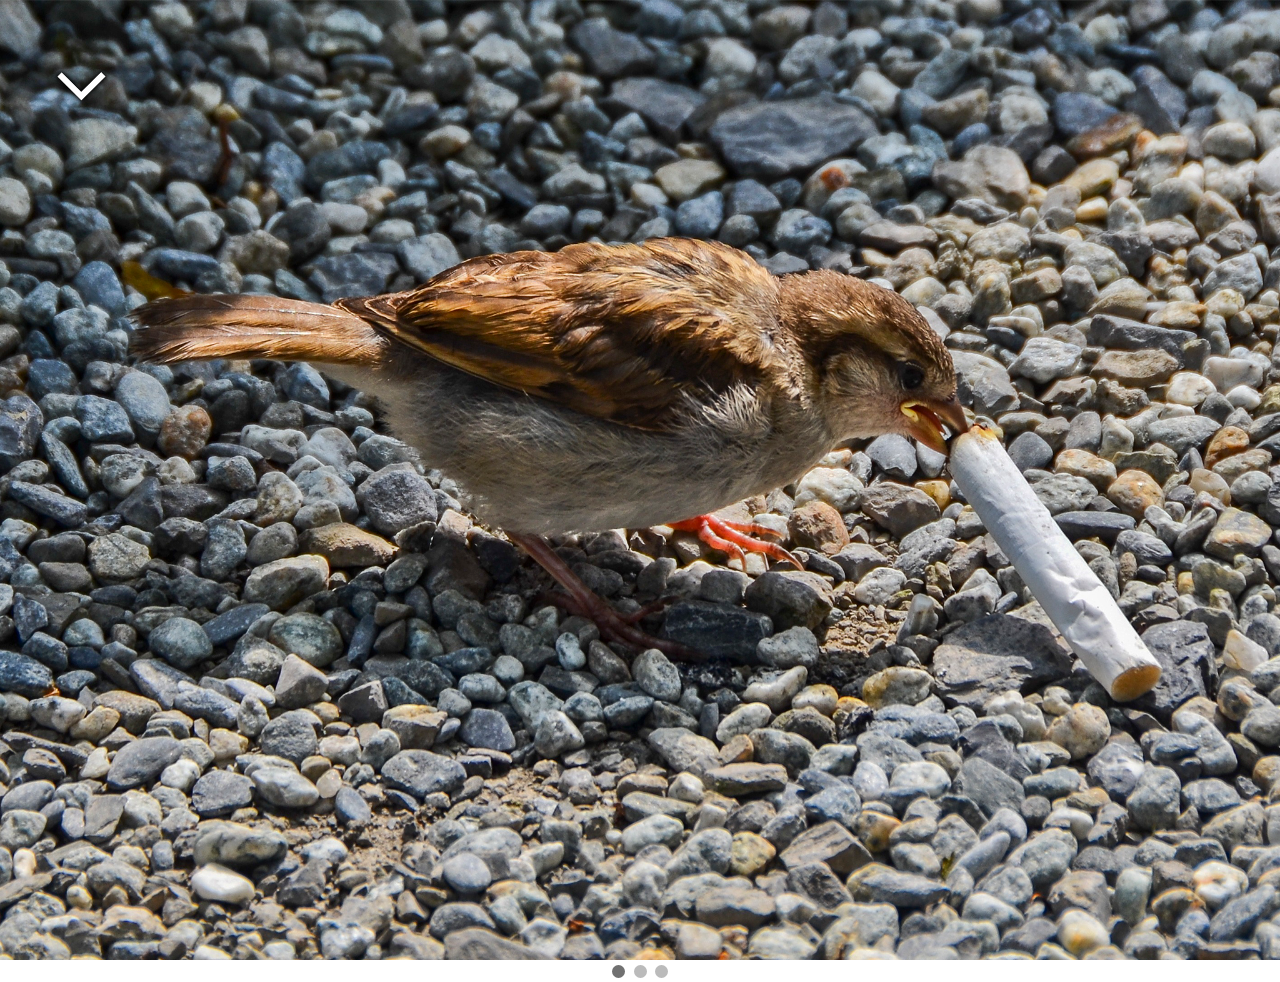
<file: CleanYourCurb/index.html>
<!DOCTYPE html>
<html lang="en">

<head>

    <meta charset="utf-8">
    <meta http-equiv="X-UA-Compatible" content="IE=edge">
    <meta name="viewport" content="width=device-width, initial-scale=1">
    <meta name="description" content="">
    <meta name="author" content="">
    <link rel="stylesheet" type="text/css" href="styles.css">

    <title>Clean Blog</title>
</head>

<body color="black">
    <div class="border">



            <!-- Navigation -->
            <div class="dropdown">
                <span><img src="img/dropimg.png" width="13%" height="auto"></span>
    <div class="nav" id="navbar">
        <nav>
            <div class="dropdown-content">
            <ul id="drop">
                <li><a href="index.html">Home</a></li>
                <li><a href="problem.html">Problem</a></li>
                <li><a href="fix.html">How To Fix it</a></li>
                <li><a href="team.html">Our Team</a></li>
            </ul>
        </div>
        </nav>
    </div>
    </div>


<div class="slideshow-container">

<div class="mySlides fade">
  <img src="img/problembg.jpg" style="width:100%">
</div>

<div class="mySlides fade">
  <img src="img/fixbg.jpg" style="width:100%">
</div>

<div class="mySlides fade">
  <img src="img/ourteambg.jpg" style="width:100%">
</div>

<div style="text-align:center">
  <span class="dot"></span> 
  <span class="dot"></span> 
  <span class="dot"></span> 
</div>

</div>

<!-- slideshow -->
        <style>
* {box-sizing:border-box}
body {font-family: Verdana,sans-serif;}
.mySlides {display:none}

/* Slideshow container */
.slideshow-container {
  position: relative;
  margin: auto;
  z-index:-1;
}

/* Caption text */
.text {
  color: #f2f2f2;
  font-size: 15px;
  padding: 8px 12px;
  position: absolute;
  bottom: 8px;
  width: 100%;
  text-align: center;
  z-index:-1;
}

/* Number text (1/3 etc) */
.numbertext {
  color: #f2f2f2;
  font-size: 12px;
  padding: 8px 12px;
  position: absolute;
  top: 0;
}

/* The dots/bullets/indicators */
.dot {
  height: 13px;
  width: 13px;
  margin: 0 2px;
  background-color: #bbb;
  border-radius: 50%;
  display: inline-block;
  transition: background-color 0.6s ease;
}

.active {
  background-color: #717171;
}

/* Fading animation */
.fade {
  -webkit-animation-name: fade;
  -webkit-animation-duration: 1.5s;
  animation-name: fade;
  animation-duration: 1.5s;
}

@-webkit-keyframes fade {
  from {opacity: .4} 
  to {opacity: 1}
}

@keyframes fade {
  from {opacity: .4} 
  to {opacity: 1}
}

/* On smaller screens, decrease text size */
@media only screen and (max-width: 300px) {
  .text {font-size: 11px}
}
</style>
<script>
var slideIndex = 0;
showSlides();

function showSlides() {
    var i;
    var slides = document.getElementsByClassName("mySlides");
    var dots = document.getElementsByClassName("dot");
    for (i = 0; i < slides.length; i++) {
       slides[i].style.display = "none";  
    }
    slideIndex++;
    if (slideIndex> slides.length) {slideIndex = 1}    
    for (i = 0; i < dots.length; i++) {
        dots[i].className = dots[i].className.replace(" active", "");
    }
    slides[slideIndex-1].style.display = "block";  
    dots[slideIndex-1].className += " active";
    setTimeout(showSlides, 4000); // Change image every 2 seconds
}
</script>
<!--drop down -->
<style>
.dropdown {
    position: absolute;
    display: inline-block;
    margin-top: 3%;
    margin-left: 3%;
}
.dropdown-content {
    display: none;
    position: absolute;
    background-color: #f9f9f9;
    min-width: 160px;
    box-shadow: 0px 8px 16px 0px rgba(0,0,0,0.2);
}
.dropdown:hover .dropdown-content {
    display: block;
    color: black;
}

</style>

</body>
</html>
</file>
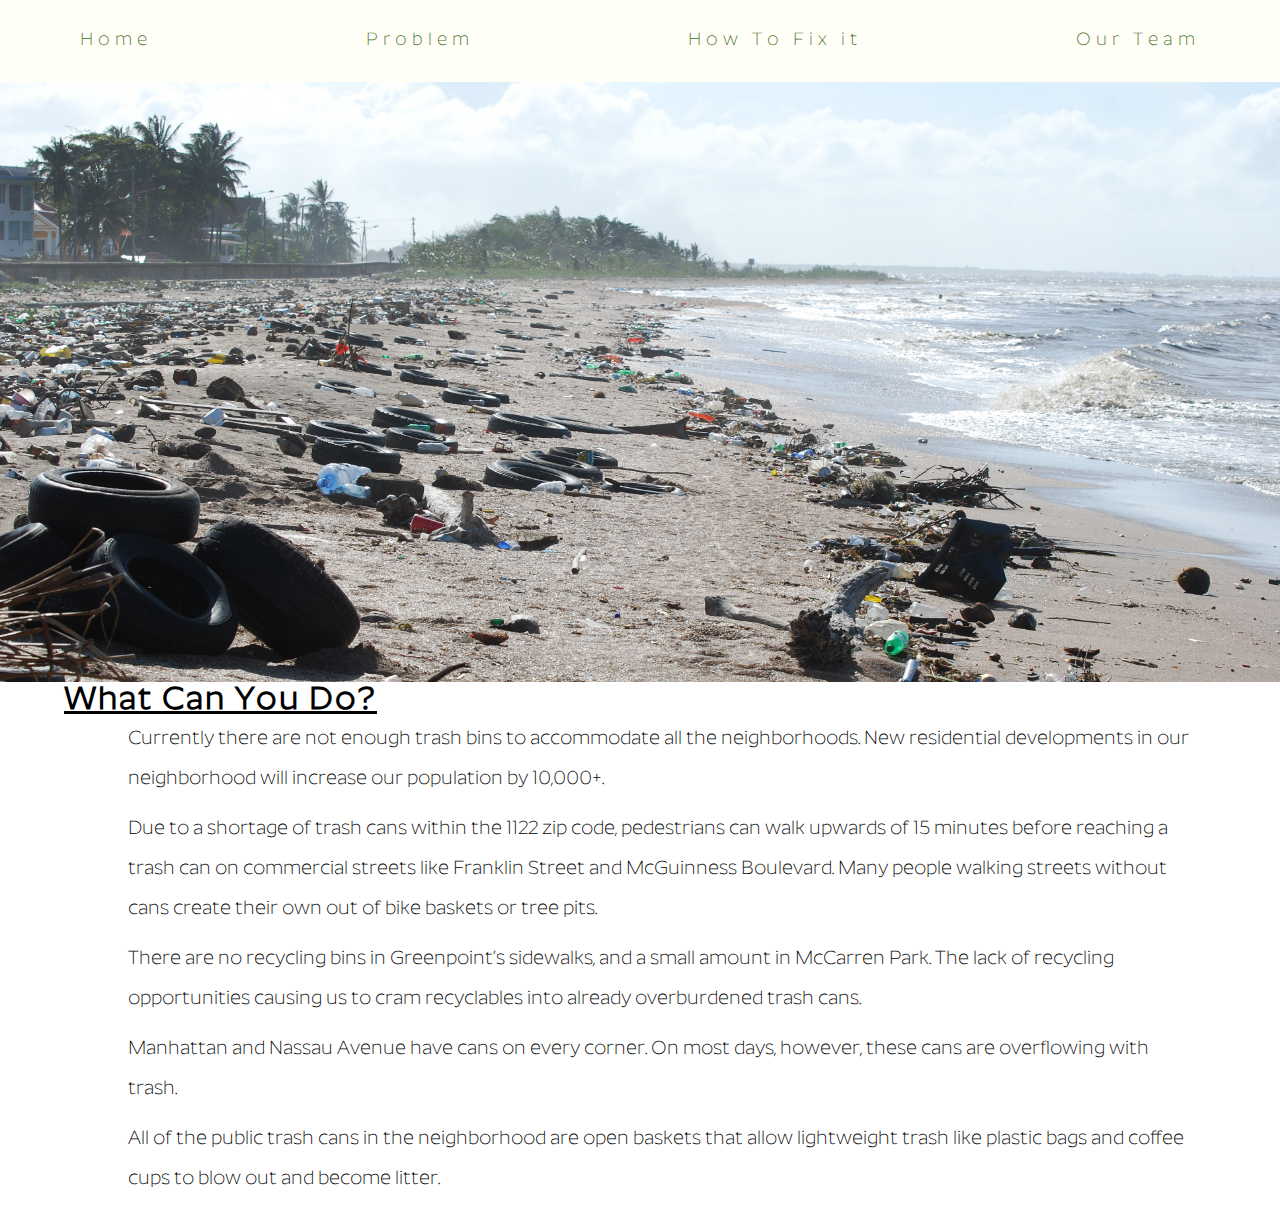
<file: CleanYourCurb/fix.html>
<!DOCTYPE html>
<html lang="en">

<head>

    <meta charset="utf-8">
    <meta http-equiv="X-UA-Compatible" content="IE=edge">
    <meta name="viewport" content="width=device-width, initial-scale=1">
    <meta name="description" content="">
    <meta name="author" content="">
    <link rel="stylesheet" type="text/css" href="styles.css">
     <title>Clean Blog</title>

</head>

<body>
    <div class="border">
   
            <!-- Navigation -->
    <div class="nav" id="navbar">
        <nav>
            <ul>
                <li><a href="index.html">Home</a></li>
                <li><a href="problem.html">Problem</a></li>
                <li><a href="fix.html">How To Fix it</a></li>
                <li><a href="team.html">Our Team</a></li>
            </ul>
        </nav>
    </div>
            <!-- /.navbar-collapse -->
        <div id="fixbg">
    </div>



        <h1>What Can You Do?</h1>
            <p>Currently there are not enough trash bins to accommodate all the neighborhoods. New residential developments in our neighborhood will increase our population by 10,000+.</p> <p>Due to a shortage of trash cans within the 1122 zip code, pedestrians can walk upwards of 15 minutes before reaching a trash can on commercial streets like Franklin Street and McGuinness Boulevard. Many people walking streets without cans create their own out of bike baskets or tree pits.
            <p>There are no recycling bins in Greenpoint’s sidewalks, and a small amount in McCarren Park. The lack of recycling opportunities causing us to cram recyclables into already overburdened trash cans.</p>
            <p>Manhattan and Nassau Avenue have cans on every corner. On most days, however, these cans are overflowing with trash.</p>
            <p>All of the public trash cans in the neighborhood are open baskets that allow lightweight trash like plastic bags and coffee cups to blow out and become litter.</p>

            </div>
            </body>
</html>
    </header>
</file>
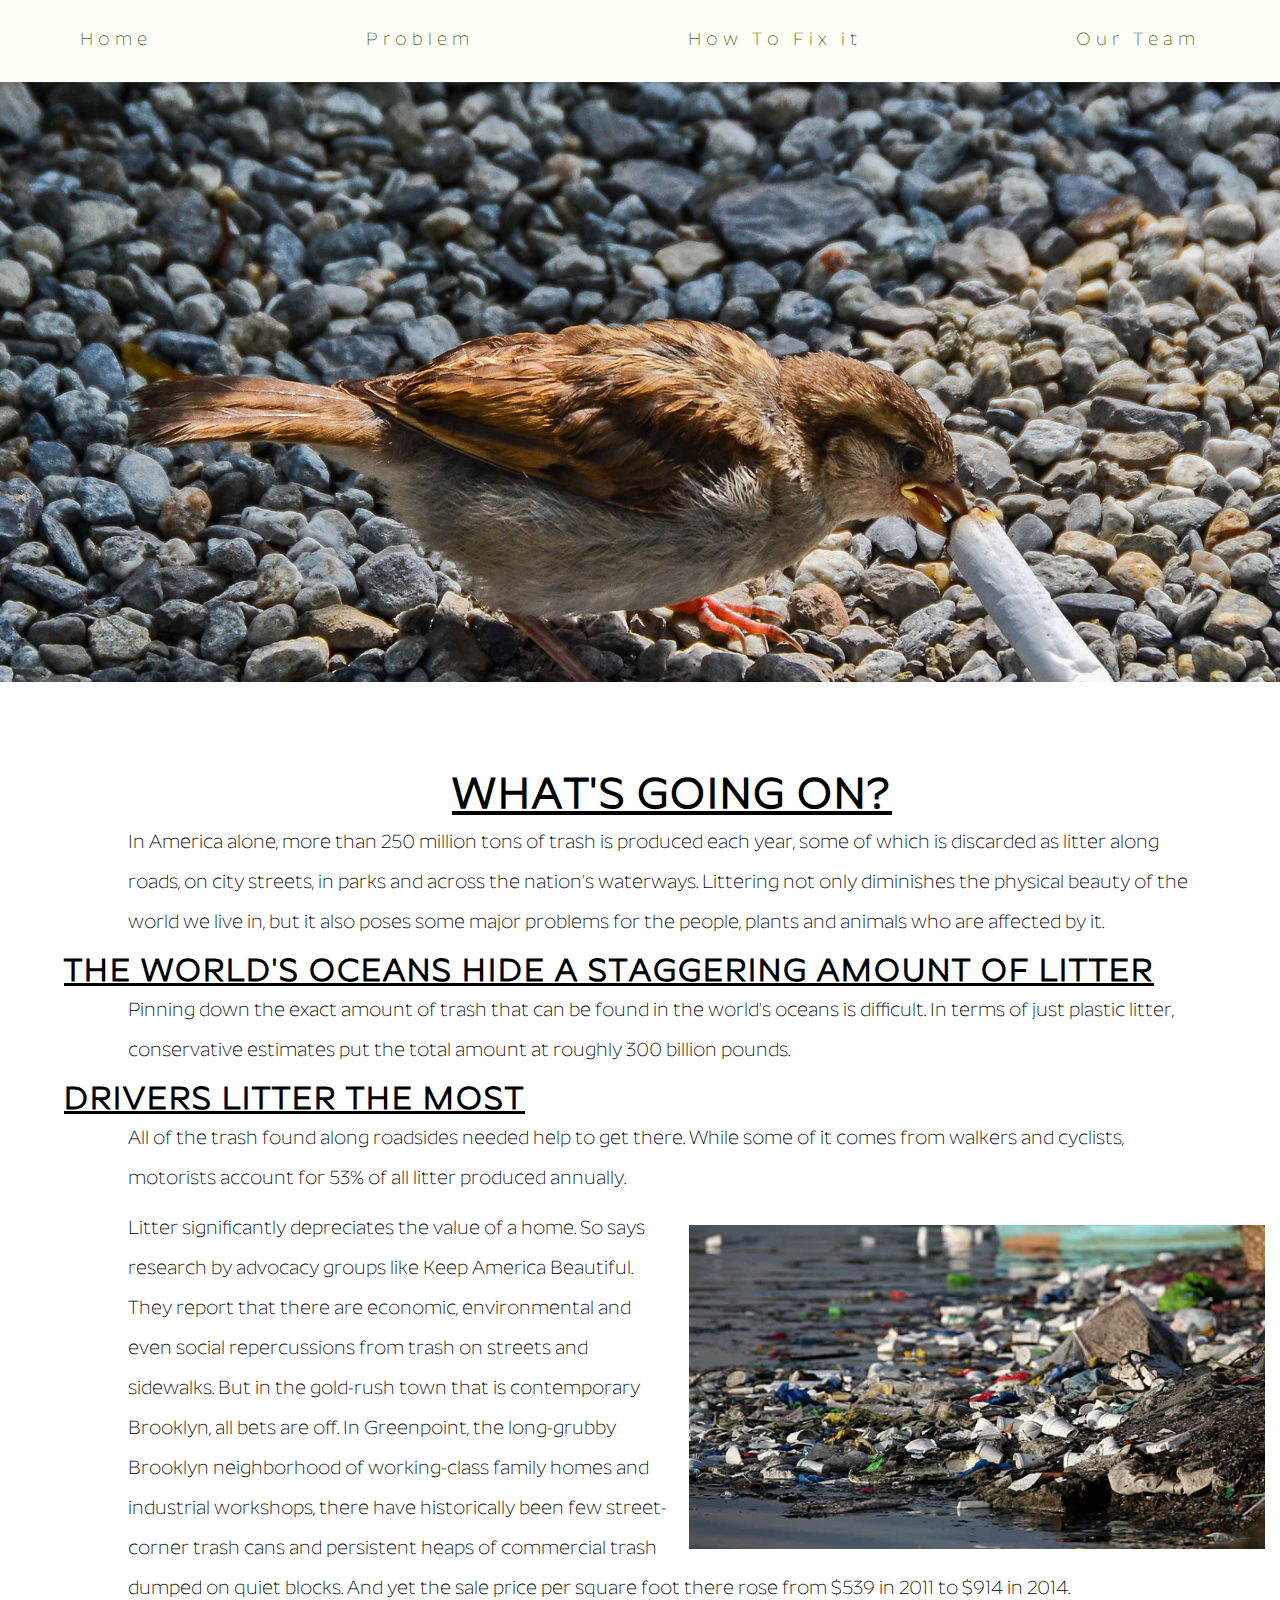
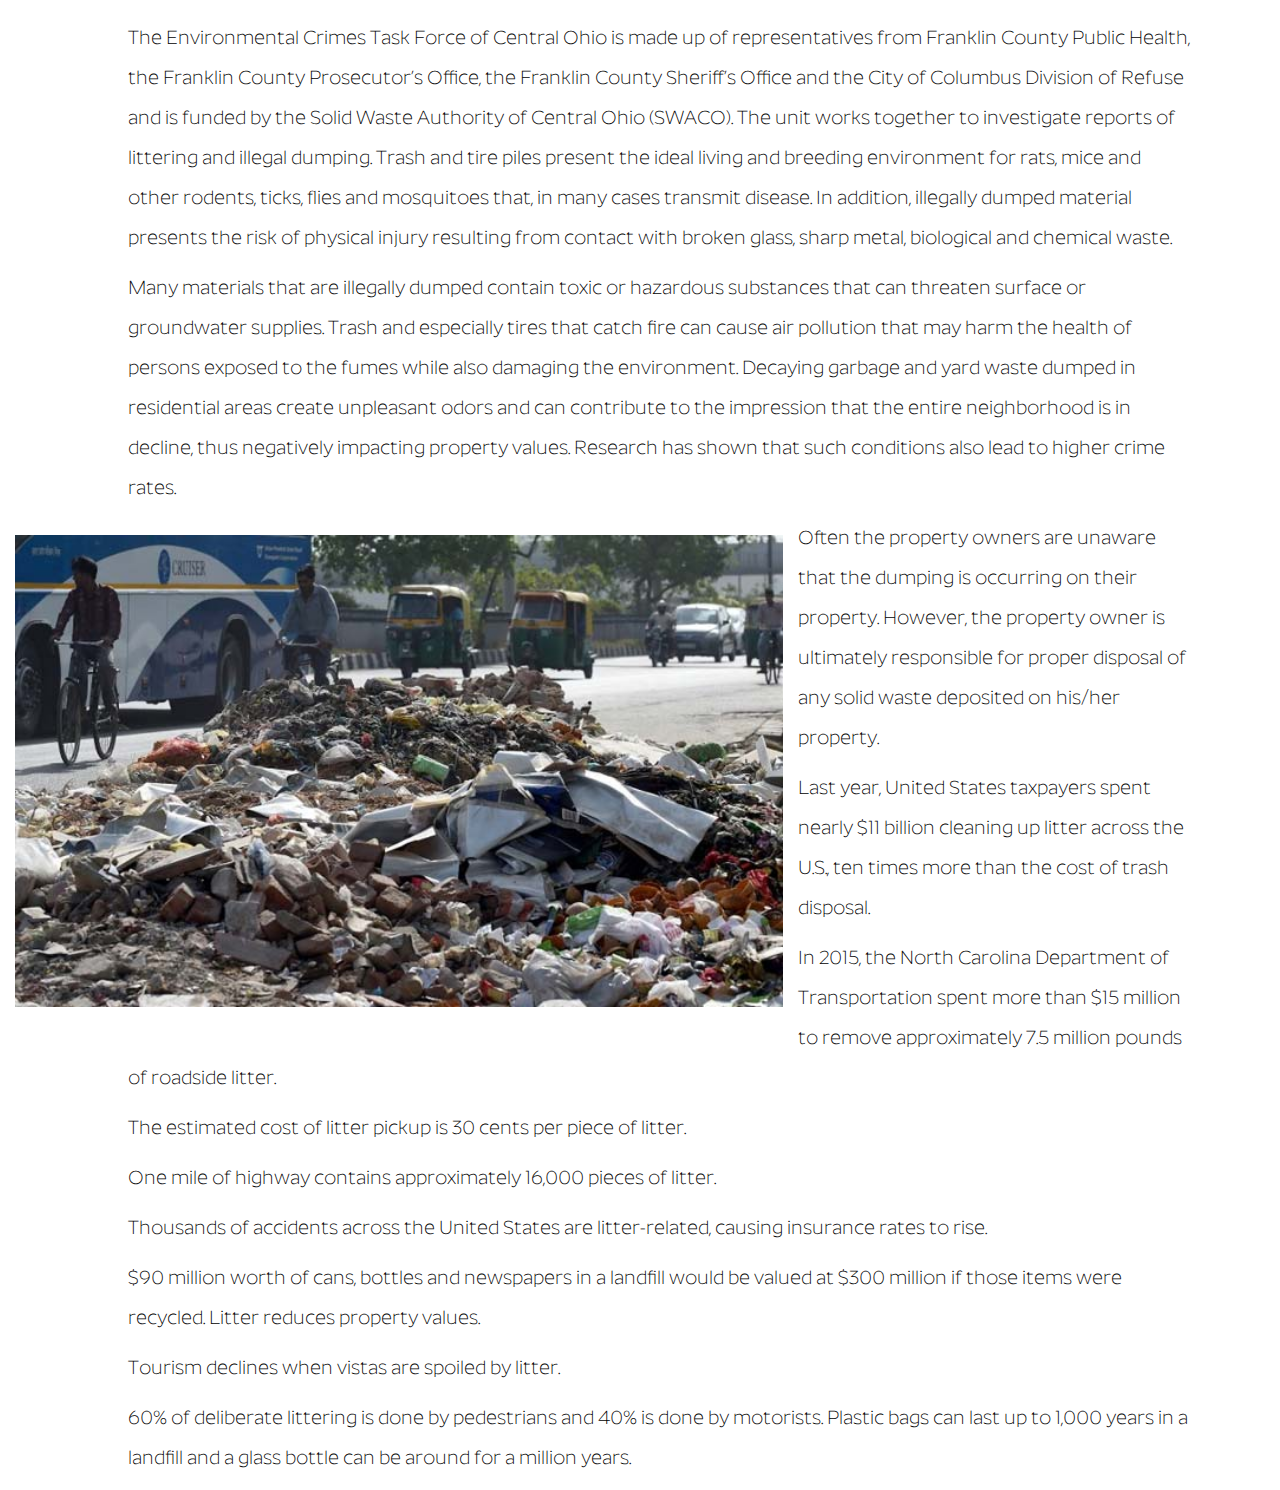
<file: CleanYourCurb/problem.html>
<!DOCTYPE html>
<html lang="en">

<head>

    <meta charset="utf-8">
    <meta http-equiv="X-UA-Compatible" content="IE=edge">
    <meta name="viewport" content="width=device-width, initial-scale=1">
    <meta name="description" content="">
    <meta name="author" content="">
    <link rel="stylesheet" type="text/css" href="styles.css">
     <title>Clean Blog</title>

</head>

<body>
    <div class="border">



        
			<!-- Navigation -->
    <div class="nav" id="navbar">
        <nav>
            <ul>
                <li><a href="index.html">Home</a></li>
                <li><a href="problem.html">Problem</a></li>
                <li><a href="fix.html">How To Fix it</a></li>
                <li><a href="team.html">Our Team</a></li>
            </ul>
        </nav>
    </div>
            <!-- /.navbar-collapse -->
        <div id="problembg">
    </div>



<h1 id="beginner">WHAT'S GOING ON?</h1>
<p class="center">In America alone, more than 250 million tons of trash is produced each year, some of which is discarded as litter along roads, on city streets, in parks and across the nation's waterways. 
Littering not only diminishes the physical beauty of the world we live in, but it also poses some major problems for the people, plants and animals who are affected by it.</p>

<h1>THE WORLD'S OCEANS HIDE A STAGGERING AMOUNT OF LITTER</h1>
<p class="center">Pinning down the exact amount of trash that can be found in the world's oceans is difficult. In terms of just plastic litter, conservative estimates put the total amount at roughly 300 billion pounds.</p>


<h1>DRIVERS LITTER THE MOST</h1>
<p class="center">All of the trash found along roadsides needed help to get there. While some of it comes from walkers and cyclists, motorists account for 53% of all litter produced annually.</p>
<img id="driver" src="img/1.jpg">

<p class="center">Litter significantly depreciates the value of a home. So says research by advocacy groups like Keep America Beautiful. They report that there are economic, environmental and even social repercussions from trash on streets and sidewalks. But in the gold-rush town that is contemporary Brooklyn, all bets are off.
In Greenpoint, the long-grubby Brooklyn neighborhood of working-class family homes and industrial workshops, there have historically been few street-corner trash cans and persistent heaps of commercial trash dumped on quiet blocks. And yet the sale price per square foot there rose from $539 in 2011 to $914 in 2014.</p>


<p>The Environmental Crimes Task Force of Central Ohio is made up of representatives from Franklin County Public Health, the Franklin County Prosecutor’s Office, the Franklin County Sheriff’s Office and the City of Columbus Division of Refuse and is funded by the Solid Waste Authority of Central Ohio (SWACO). The unit works together to investigate reports of littering and illegal dumping.
Trash and tire piles present the ideal living and breeding environment for rats, mice and other rodents, ticks, flies and mosquitoes that, in many cases transmit disease. In addition, illegally dumped material presents the risk of physical injury resulting from contact with broken glass, sharp metal, biological and chemical waste.</p>
<p>Many materials that are illegally dumped contain toxic or hazardous substances that can threaten surface or groundwater supplies. Trash and especially tires that catch fire can cause air pollution that may harm the health of persons exposed to the fumes while also damaging the environment. Decaying garbage and yard waste dumped in residential areas create unpleasant odors and can contribute to the impression that the entire neighborhood is in decline, thus negatively impacting property values. Research has shown that such conditions also lead to higher crime rates.</p>
        <img id="cost" src="img/Litter-Cost.jpg">
<p>Often the property owners are unaware that the dumping is occurring on their property. However, the property owner is ultimately responsible for proper disposal of any solid waste deposited on his/her property.</p>
<p>Last year, United States taxpayers spent nearly $11 billion cleaning up litter across the U.S., ten times more than the cost of trash disposal.</p>
<p>In 2015, the North Carolina Department of Transportation spent more than $15 million to remove approximately 7.5 million pounds of roadside litter. </p>
<p>The estimated cost of litter pickup is 30 cents per piece of litter.</p>
<p>One mile of highway contains approximately 16,000 pieces of litter.</p>
<p>Thousands of accidents across the United States are litter-related, causing insurance rates to rise.</p>
<p>$90 million worth of cans, bottles and newspapers in a landfill would be valued at $300 million if those items were recycled.
Litter reduces property values.</p>
<p>Tourism declines when vistas are spoiled by litter.</p>
<p>60% of deliberate littering is done by pedestrians and 40% is done by motorists.
Plastic bags can last up to 1,000 years in a landfill and a glass bottle can be around for a million years.</p>
        <footer>
            <div class="nav" id="navbar">

    </div></footer>
</body>
</html>
    </header>
</file>
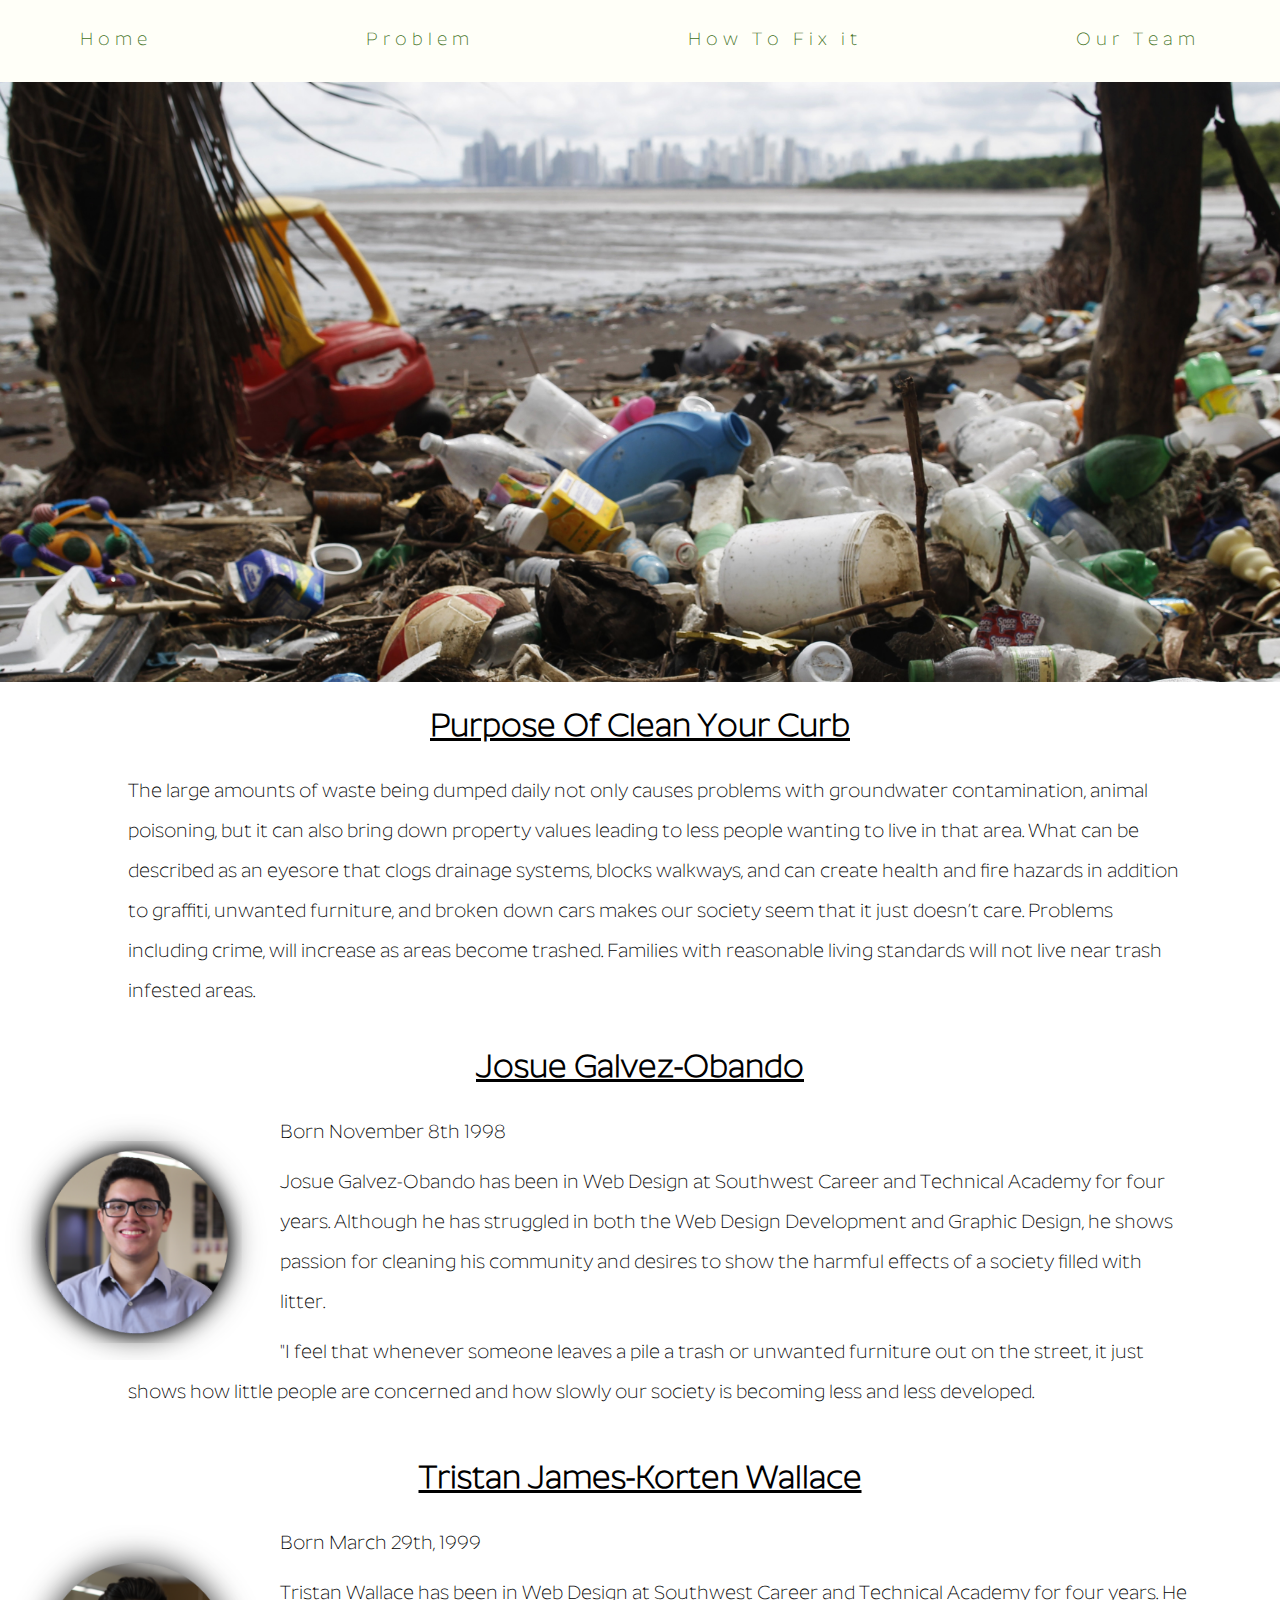
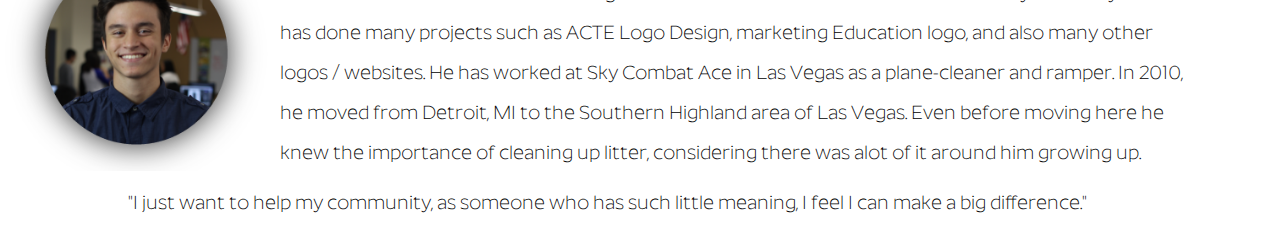
<file: CleanYourCurb/team.html>
<!DOCTYPE html>
<html lang="en">

<head>

    <meta charset="utf-8">
    <meta http-equiv="X-UA-Compatible" content="IE=edge">
    <meta name="viewport" content="width=device-width, initial-scale=1">
    <meta name="description" content="">
    <meta name="author" content="">
    <link rel="stylesheet" type="text/css" href="styles.css">
     <title>Clean Blog</title>

</head>

<body>
    <div class="border">
   
            <!-- Navigation -->
    <div class="nav" id="navbar">
        <nav>
            <ul>
                <li><a href="index.html">Home</a></li>
                <li><a href="problem.html">Problem</a></li>
                <li><a href="fix.html">How To Fix it</a></li>
                <li><a href="team.html">Our Team</a></li>
            </ul>
        </nav>
    </div>
            <!-- /.navbar-collapse -->
        <div id="ourteambg">
    </div>


 <h2>Purpose Of Clean Your Curb</h2>
        <p id="purp">The large amounts of waste being dumped daily not only causes problems with groundwater contamination, animal poisoning, but it can also bring down property values leading to less people wanting to live in that area. What can be described as an eyesore that clogs drainage systems, blocks walkways, and can create health and fire hazards in addition to graffiti, unwanted furniture, and broken down cars makes our society seem that it just doesn’t care. Problems including crime, will increase as areas become trashed. Families with reasonable living standards will not live near trash infested areas. </p>
            </body>
    <h2> Josue Galvez-Obando</h2>
    <img id="j" src="img/Josue.png" width="280px" height="auto">
    <p>Born November 8th 1998</p>
    <p>Josue Galvez-Obando has been in Web Design at Southwest Career and Technical Academy for four years. Although he has struggled in both the Web Design Development and Graphic Design, he shows passion for cleaning his community and desires to show the harmful effects of a society filled with litter.  </p>
    <p>"I feel that whenever someone leaves a pile a trash or unwanted furniture out on the street, it just shows how little people are concerned and how slowly our society is becoming less and less developed.</p>
    
    <p id="josue">  </p>
    <h2> Tristan James-Korten Wallace</h2>
    <img id="t" src="img/Tristan.png" width="280px" height="auto">
    <p id="">Born March 29th, 1999 </p> <p>Tristan Wallace has been in Web Design at Southwest Career and Technical Academy for four years. He has done many projects such as ACTE Logo Design, marketing Education logo, and also many other logos / websites. He has worked at Sky Combat Ace in Las Vegas as a plane-cleaner and ramper. In 2010, he moved from Detroit, MI to the Southern Highland area of Las Vegas. Even before moving here he knew the importance of cleaning up litter, considering there was alot of it around him growing up. </p>
    <p id="tquote"> "I just want to help my community, as someone who has such little meaning, I feel I can make a big difference."</p>
</html>
    </header>
</file>
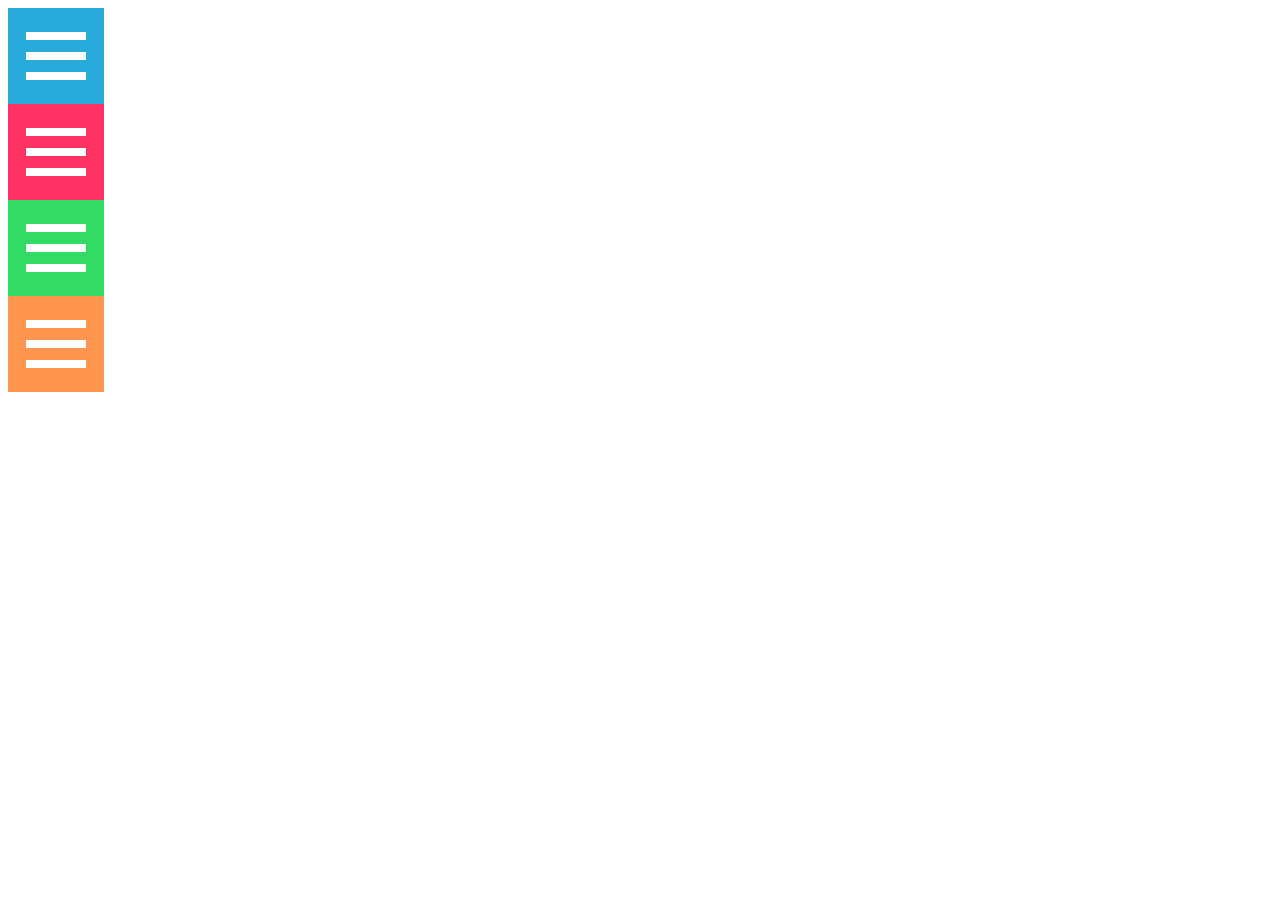
<file: CleanYourCurb/test.html>
<html>
    <head>
    </head>
    <body>
        <button class="c-hamburger c-hamburger--rot">
          <span>toggle menu</span>
        </button>

        <button class="c-hamburger c-hamburger--htx">
          <span>toggle menu</span>
        </button>

        <button class="c-hamburger c-hamburger--htla">
          <span>toggle menu</span>
        </button>

        <button class="c-hamburger c-hamburger--htra">
          <span>toggle menu</span>
        </button>
        <style>
        .c-hamburger {
              display: block;
              position: relative;
              overflow: hidden;
              margin: 0;
              padding: 0;
              width: 96px;
              height: 96px;
              font-size: 0;
              text-indent: -9999px;
              appearance: none;
              box-shadow: none;
              border-radius: none;
              border: none;
              cursor: pointer;
              transition: background 0.3s;
            }

            .c-hamburger:focus {
                outline: none;
            }
                    .c-hamburger span {
          display: block;
          position: absolute;
          top: 44px;
          left: 18px;
          right: 18px;
          height: 8px;
          background: white;
        }

        .c-hamburger span::before,
        .c-hamburger span::after {
          position: absolute;
          display: block;
          left: 0;
          width: 100%;
          height: 8px;
          background-color: #fff;
          content: "";
        }

        .c-hamburger span::before {
          top: -20px;
        }

        .c-hamburger span::after {
          bottom: -20px;
        }
            .c-hamburger--rot {
  background-color: #28aadc;
}

.c-hamburger--rot span {
  transition: transform 0.3s;
}

/* active state, i.e. menu open */
.c-hamburger--rot.is-active {
  background-color: #166888;
}

.c-hamburger--rot.is-active span {
  transform: rotate(90deg);
}
            .c-hamburger--htx {
  background-color: #ff3264;
}

.c-hamburger--htx span {
  transition: background 0s 0.3s;
}

.c-hamburger--htx span::before,
.c-hamburger--htx span::after {
  transition-duration: 0.3s, 0.3s;
  transition-delay: 0.3s, 0s;
}

.c-hamburger--htx span::before {
  transition-property: top, transform;
}

.c-hamburger--htx span::after {
  transition-property: bottom, transform;
}

/* active state, i.e. menu open */
.c-hamburger--htx.is-active {
  background-color: #cb0032;
}

.c-hamburger--htx.is-active span {
  background: none;
}

.c-hamburger--htx.is-active span::before {
  top: 0;
  transform: rotate(45deg);
}

.c-hamburger--htx.is-active span::after {
  bottom: 0;
  transform: rotate(-45deg);
}

.c-hamburger--htx.is-active span::before,
.c-hamburger--htx.is-active span::after {
  transition-delay: 0s, 0.3s;
}
.c-hamburger--htla {
  background-color: #32dc64;
}

.c-hamburger--htla span {
  transition: transform 0.3s;
}

.c-hamburger--htla span::before {
  transform-origin: top right;
  transition: transform 0.3s, width 0.3s, top 0.3s;
}

.c-hamburger--htla span::after {
  transform-origin: bottom right;
  transition: transform 0.3s, width 0.3s, bottom 0.3s;
}

/* active state, i.e. menu open */
.c-hamburger--htla.is-active {
  background-color: #18903c;
}

.c-hamburger--htla.is-active span {
  transform: rotate(180deg);
}

.c-hamburger--htla.is-active span::before,
.c-hamburger--htla.is-active span::after {
  width: 50%;
}

.c-hamburger--htla.is-active span::before {
  top: 0;
  transform: translateX(38px) translateY(4px) rotate(45deg);
}

.c-hamburger--htla.is-active span::after {
  bottom: 0;
  transform: translateX(38px) translateY(-4px) rotate(-45deg);
}
            .c-hamburger--htra {
  background-color: #ff9650;
}

.c-hamburger--htra span {
  transition: transform 0.3s;
}

.c-hamburger--htra span::before {
  transform-origin: top left;
  transition: transform 0.3s, width 0.3s, top 0.3s;
}

.c-hamburger--htra span::after {
  transform-origin: bottom left;
  transition: transform 0.3s, width 0.3s, bottom 0.3s;
}

/* active state, i.e. menu open */
.c-hamburger--htra.is-active {
  background-color: #e95d00;
}

.c-hamburger--htra.is-active span {
  transform: rotate(180deg);
}

.c-hamburger--htra.is-active span::before,
.c-hamburger--htra.is-active span::after {
  width: 50%;
}

.c-hamburger--htra.is-active span::before {
  top: 0;
  transform: translateX(-8px) translateY(4px) rotate(-45deg);
}

.c-hamburger--htra.is-active span::after {
  bottom: 0;
  transform: translateX(-8px) translateY(-4px) rotate(45deg);
}
            (function() {

  "use strict";

  var toggles = document.querySelectorAll(".c-hamburger");

  for (var i = toggles.length - 1; i >= 0; i--) {
    var toggle = toggles[i];
    toggleHandler(toggle);
  };

  function toggleHandler(toggle) {
    toggle.addEventListener( "click", function(e) {
      e.preventDefault();
      (this.classList.contains("is-active") === true) ? this.classList.remove("is-active") : this.classList.add("is-active");
    });
  }

})();
        </style>
    </body>
</html>
</file>
<file: CleanYourCurb/styles.css>
/* FONT Names

                -RoundoReg
                -RoundoBold
                -RoundoLight
                _RoundoSemiB
                -Vtks
                -Cabin
                -CabinBold
                -Meltix
                -Rampung

*/
/* IMAGES END HERE */
@font-face {
    font-family: "Meltix";
    src: url(fonts/Meltix.otf);
}
@font-face {
    font-family: "Rampung";
    src: url(fonts/Rampung.ttf);
}
@font-face {
    font-family: "CabinBold";
    src: url(fonts/CabinCondensed-Bold.ttf);
}
@font-face {
    font-family: "Cabin";
    src: url(fonts/Cabin.ttf);
}
@font-face {
    font-family: "Vtks";
    src: url(fonts/vtks.ttf);
}
@font-face {
    font-family: "RoundoReg";
    src: url(fonts/Roundo-Regular.otf);
}
@font-face {
    font-family: "RoundoL";
    src: url(fonts/Roundo-Light.otf);
}




body{
  margin: 0px;
}




/* TEXT STARTS HERE */
h1 {
    font-family: "RoundoReg";
    font-size: 200%;
    letter-spacing: 2px;
    text-decoration: underline;
    margin: 0% 0 0 5%;
}
#beginner {
    text-align: center;
    font-size: 2.7em;
    text-decoration: underline;
    margin: 7% 0 0 5%;
    
}
h2 {
        text-align: center;
        font-family: "RoundoL";
        text-decoration: underline;
    font-size: 2em;
}
p {
    text-decoration: none;
    font-family: "RoundoL";
    font-size: 1.2em;
    max-width: 1300px;
    padding-bottom: 10px;
    line-height: 40px;
    margin: 0 7% 0 10%;
}
#purpose {
    margin-left: 10%;
    margin-right: 15%
}
li a {
    display: block;
    color: #41711C;
    padding: 30px 50px;
    text-decoration: none;
    font-family: "RoundoL";
    font-size: 18px;
    letter-spacing: 5px;
}
/* TEXT ENDS HERE */






/* NAVIGATION STARTS HERE */
ul  {
    list-style-type: none;
    margin: 0;
    padding: 0;
    overflow: hidden;
    background-color: #FFFFF8 ;
    text-align: center;
    display: flex;
    justify-content: space-between;
    padding: 0 30px;
}
#drop {
    list-style-type: none;
    margin: 0;
    padding: 0;
    overflow: hidden;
    background-color: #FFFFF8;
    text-align: center;
    display: inline-block;
}
#navbar {
    width: 100%;
    height: auto;
}
li a:hover {
    background-color: #EDEDE7;
}
/* NAVIGATION ENDS HERE */






/* IMAGES START HERE */
#stock {
    float: right;
}
#trash {
    float: left;
    padding-right: 15px;
    background-size: cover;
}
#driver {
    float: right;
    margin: 15px 15px 15px 15px;
    height: auto;
    width: 45%;
}
#cost {
    float: left;
    margin: 15px 15px 15px 15px;
    height: auto;
    width: 60%;
}
/*team photos*/
#j {
    float: left;
}
#t {
    float: left;
}
#tquote {
    font-family: "RoundoL";
}
/*end of team photos*/
#bgimage {
     max-width: 110%;
    height: auto;
    background-image: url(img/bgimage.jpg);
    padding-bottom: 600px;
    background-repeat: no-repeat;
    background-size: cover;
}
#problembg {
     max-width: 110%;
    height: auto;
    background-image: url(img/problembg.jpg);
    padding-bottom: 600px;
    background-repeat: no-repeat;
    background-size: cover;
}#fixbg {
     max-width: 110%;
    height: auto;
    background-image: url(img/fixbg.jpg);
    padding-bottom: 600px;
    background-repeat: no-repeat;
    background-size: cover;
}#ourteambg {
     max-width: 110%;
    height: auto;
    background-image: url(img/ourteambg.jpg);
    padding-bottom: 600px;
    background-repeat: no-repeat;
    background-size: cover;
}
#right {
    float: left;
    padding-right: 40px;
    line-height: 40px;
    width: 60%;
    height: auto;
}
/* IMAGES END HERE */


/* _______________________________ */

/*Tablet Screen Size*/

@media only screen and (max-width:1000px) {
    body{
    max-width: 1680px;
    margin-right: 3%;
    margin-left: 3%;

}
/*PhabletScreen Size*/

@media only screen and (max-width:798px) {
body {
        background-color:#ffd700;
}

/*Phone Screen Size*/

@media only screen and (max-width:600px) {
    body {
        background-color:#ffd700;
    }
</file>
